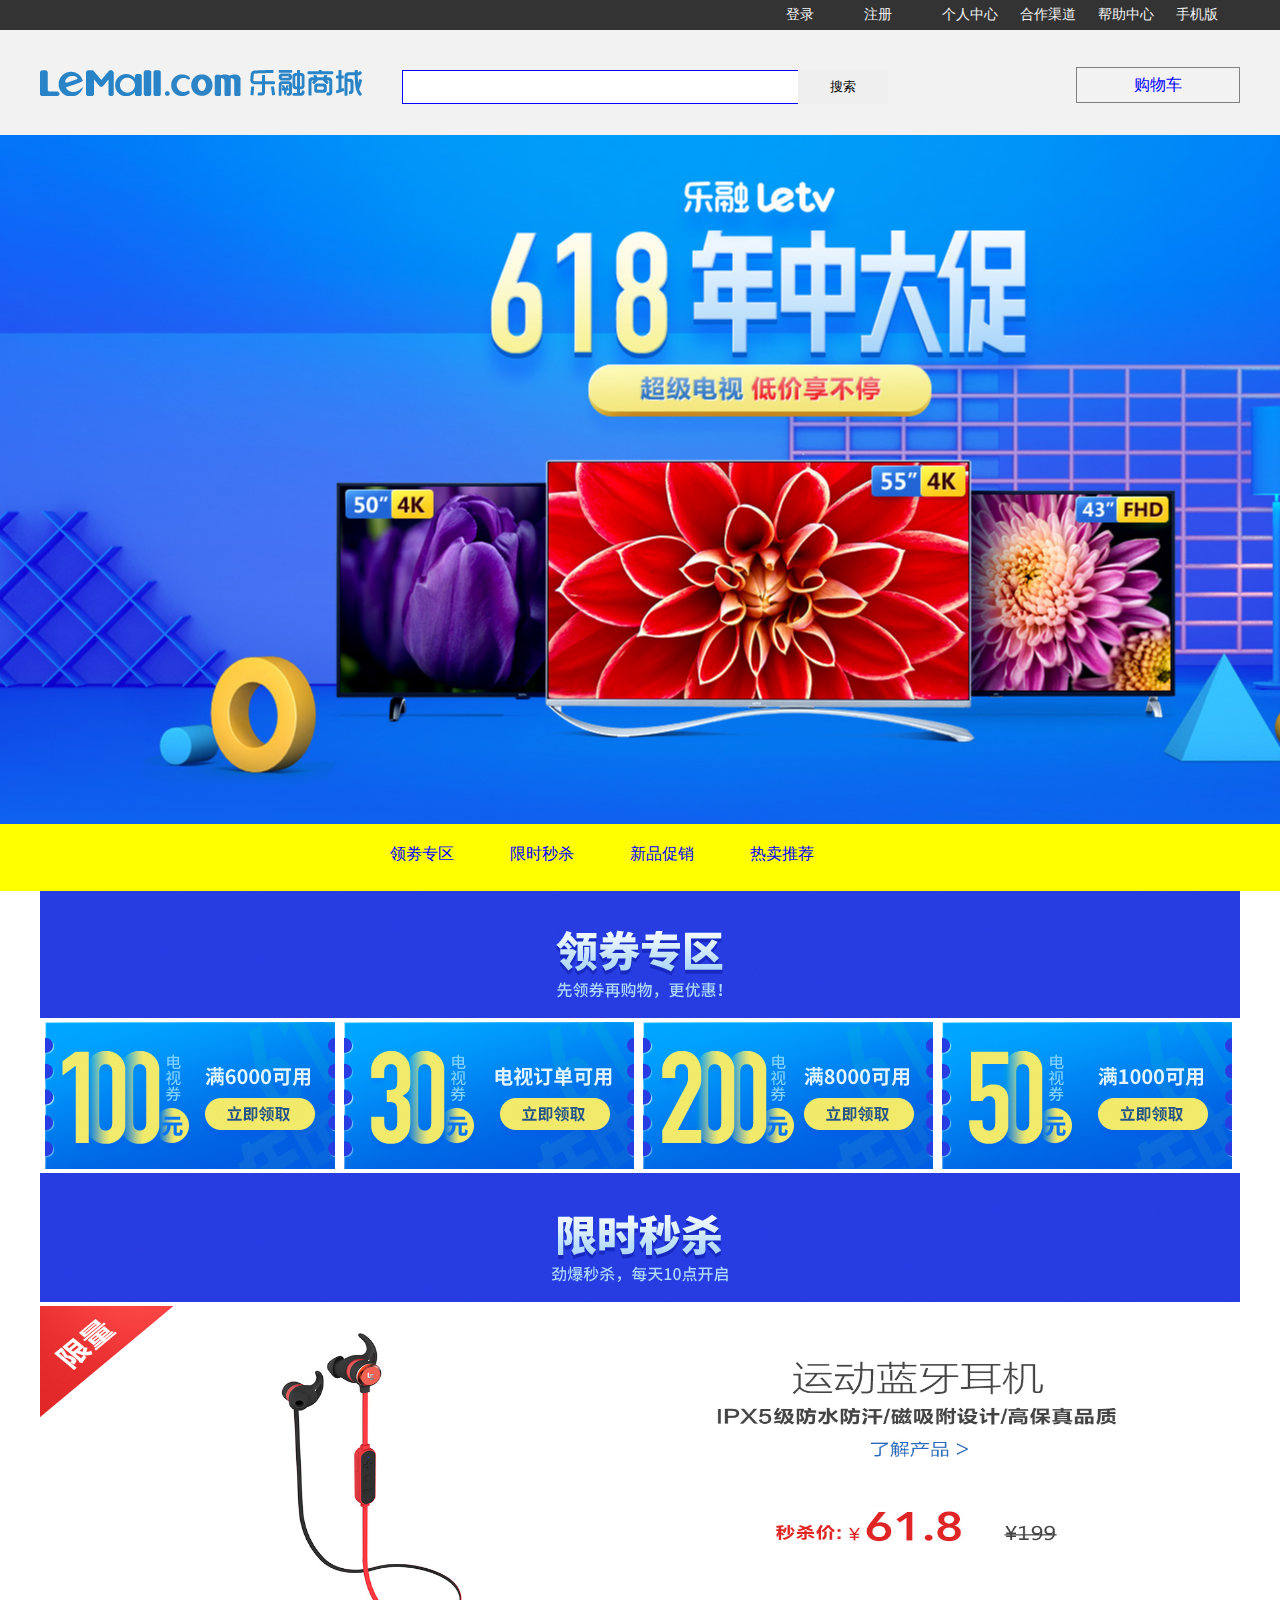
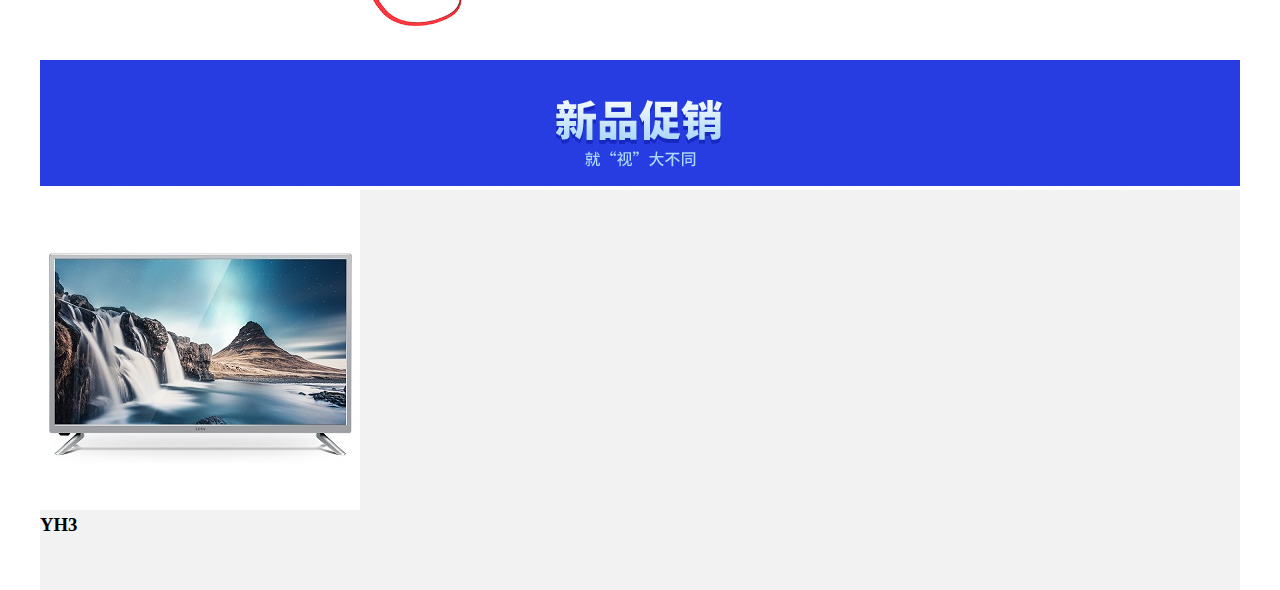
<file: 乐视网/618.html>
<!DOCTYPE html>
<html lang="en">

<head>
    <meta charset="UTF-8">
    <meta name="viewport" content="width=device-width, initial-scale=1.0">
    <meta http-equiv="X-UA-Compatible" content="ie=edge">
    <title>618年终促销</title>
    <link rel="stylesheet" href="css/618.css">
</head>

<body>
    <div class="top-618">
        <div class="core">
            <ul class="ul-618">
                <li class="li-618"><a href="">登录</a></li>
                <li class="li-618"><a href="">注册</a></li>
                <li><a href="">个人中心</a></li>
                <li><a href="">合作渠道</a></li>
                <li><a href="">帮助中心</a></li>
                <li class="download">
                    <a href="">手机版</a>
                    <span><img src="./img-618/rwm618.jpg" alt=""></span>
                </li>
            </ul>
        </div>
    </div>
    <div class="search">
        <div class="core">
            <p class="log"></p>
            <div class="inp">
                <input type="text" class="text">
                <button class="btn">搜索</button>
            </div>
            <div class="vehicle">购物车</div>
        </div>
    </div>
    <div class="center">
    </div>
    <div id="nav">
        <div class="core">
        <ul class="nav-ul">
            <li><a href="">领劵专区</a></li>
            <li><a href="">限时秒杀</a></li>
            <li><a href="">新品促销</a></li>
            <li><a href="">热卖推荐</a></li>
        </ul>
        </div>
    </div>
    <div class="ljzx">
        <div class="core">
        <img src="./img-618/ljzx.jpg" alt="" srcset="">
        <span><img src="./img-618/j1.jpg" alt="" srcset=""></span>
        <span><img src="./img-618/j2.jpg" alt="" srcset=""></span>
        <span><img src="./img-618/j3.jpg" alt="" srcset=""></span>
        <span><img src="./img-618/j4.jpg" alt="" srcset=""></span>
        <img src="./img-618/xsms.jpg" alt="" srcset="">
        <div class="miaosha">
            <a href="https://www.lemall.com/product/products-pid-MLHH000012-n-11074.html"><img src="./img-618/miao.jpg" alt="" srcset=""></a>
        </div>
        <img src="./img-618/xpcx.jpg" alt="" srcset="">
        </div>
    </div>
    <div class="core">
    <div class="xpcx">
        <span>
            <img src="./img-618/d1.jpg" alt="" srcset="">
            <h3>YH3</h3>
        </span>
    </div>
    </div>
</body>

</html>
<script>
    var div = document.getElementById("nav")
    var nav = div.offsetTop;
    console.log(nav)
    window.onscroll = function () {
        var x = document.documentElement.scrollTop;
        console.log(x)
        if (nav < x) {
            div.className = "nav";
        } else {
            div.className = "";
        }
    }
</script>
</file>
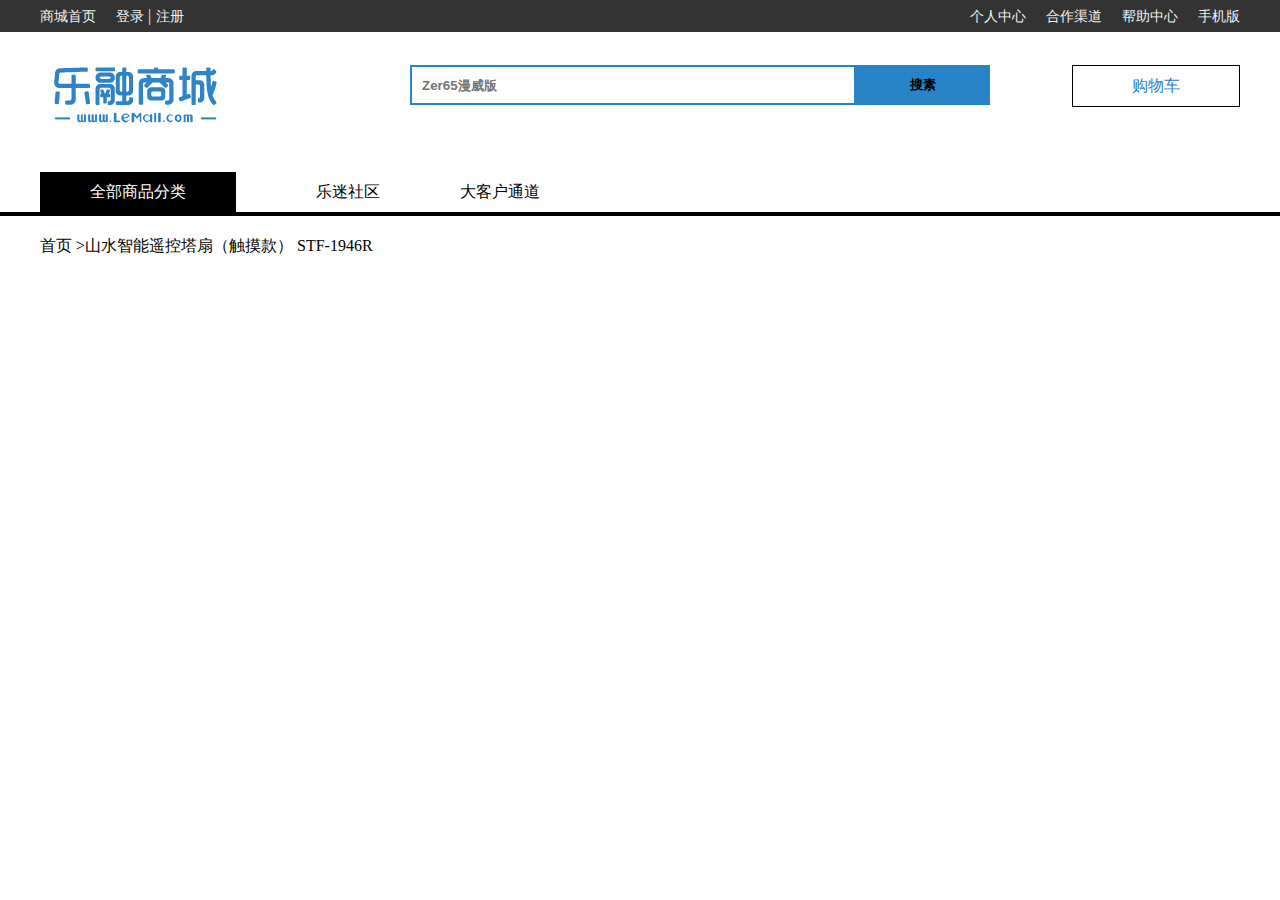
<file: 乐视网/details.html>
<!DOCTYPE html>
<html lang="en">

<head>
    <meta charset="UTF-8">
    <title>乐视商城</title>
    <!-- <link rel="stylesheet" href="./css/home.css"> -->
    <link rel="stylesheet" href="./css/details.css">
    <script src="js/jquery.min.js"></script>
</head>

<body>
    <div class="top-head">
        <div class="core">
            <ul class="top-left">
                <li><a href="">商城首页</a></li>
                <li class="denlu"><a href="file:///E:/leshishangcheng/乐视网/Signin.html">登录</a> <span>|</span></li>
                <li class="zuce"><a href="file:///E:/leshishangcheng/乐视网/register.html">注册</a></li>
            </ul>
            <ul class="top-right">
                <li><a href="">个人中心</a></li>
                <li class="hover1">
                    <a href="">合作渠道</a>
                    <p class="hover1-p">电视官网</p>
                </li>
                <li class="hover2">
                    <a href="">帮助中心</a>
                    <div class="hover2-p">
                        <p>配送安装</p>
                        <p>售后服务</p>
                        <p>运费标准</p>
                        <p>联系客服</p>
                    </div>
                </li>
                <li class="hover3">

                    <a href="">手机版</a>
                    <p class="hover3-p">
                        <img src="./img/rwm.jpg" alt="" srcset="">
                        <img src="./img/rwm2.jpg" alt="" srcset="">
                    </p>
                </li>
            </ul>
        </div>
    </div>
    <div class="sousuo">
        <div class="core">
            <p class="img">
                <img src="./img/logo.png" alt="" srcset="">
            </p>
            <div class="ipt">
                <input type="text" class="txt" placeholder="Zer65漫威版">
                <div class="txt-box">
                    <p>乐视</p>
                </div>
                <input type="button" value="搜素" class="btn">
            </div>
            <div class="gouwu">
                购物车
            </div>
        </div>
    </div>
    </div>
    <div class="guide">
        <div class="core">
            <p class="fl">
                全部商品分类
                <div class="fl-box">

                </div>

            </p>
            <p><a href="">乐迷社区</a> </p>
            <p><a href="">大客户通道</a> </p>
        </div>
    </div>
    <hr>
    <div class="details">
        <div class="core">
            <div class="ming">
                首页 >山水智能遥控塔扇（触摸款） STF-1946R
            </div>
           <div class="picture">
                <!-- <div class="details-box">
                     <p class="mirror"></p>
                    <img src="./img-details/t1.jpg" alt="" srcset="">
                    <img src="./img-details/t2.jpg" alt="" srcset="">
                    <img src="./img-details/t3.jpg" alt="" srcset="">
                    <img src="./img-details/t4.jpg" alt="" srcset="">
                    <img src="./img-details/t5.jpg" alt="" srcset=""> 
                </div>
                <div class="details-img">
                    <ul>
                        <p class="left"></p>
                        <li><img src="./img-details/t1.jpg" alt=""></li>
                        <li><img src="./img-details/t2.jpg" alt=""></li>
                        <li><img src="./img-details/t3.jpg" alt=""></li>
                        <li><img src="./img-details/t4.jpg" alt=""></li>
                        <li><img src="./img-details/t5.jpg" alt=""></li>
                        <p class="right"></p>
                    </ul>
                </div>
                <div class="details-box-2">
                    <img src="./img-details/t1.jpg" alt="" srcset="" class="box-2img">
                    <img src="./img-details/t2.jpg" alt="" srcset="" class="box-2img">
                    <img src="./img-details/t3.jpg" alt="" srcset="" class="box-2img">
                    <img src="./img-details/t4.jpg" alt="" srcset="" class="box-2img">
                    <img src="./img-details/t5.jpg" alt="" srcset="" class="box-2img">
                </div>-->
            </div>
            <div class="introduce">
                <!-- <h3>山水智能遥控扇(触摸款)STF-1946R</h3>
                <i>带LED显示及温度显示,12小时的定时功能,三挡风速可调,远距离遥控,节省空间!大塔扇,清爽风</i>
                <div class="Price">
                    <span class="jg">价 &nbsp;&nbsp; 格</span> <i class="dj">￥499</i> <span
                        class="pj">☆☆☆☆☆已经0人评价></span><br>
                    <span class="cx">促销信息</span><i class="zj">直降</i> <span class="zja">￥299.00</span>
                </div>
                <div class="nmr">
                    <span class="sl">数量</span>
                    <a class="jian">-</a>
                    <input type="text" value="1">
                    <a class="jia">+</a>
                </div>
                <div class="total">
                    <p>总计</p>
                    <p class="qian">499.00</p>
                    <button class="btn">加入购物车</button>
                </div> -->
            </div>
        </div>
    </div>
</body>

</html>
<script src="js/details.js"></script>
<script src="js/home.js"></script>
<script>





</script>
</file>
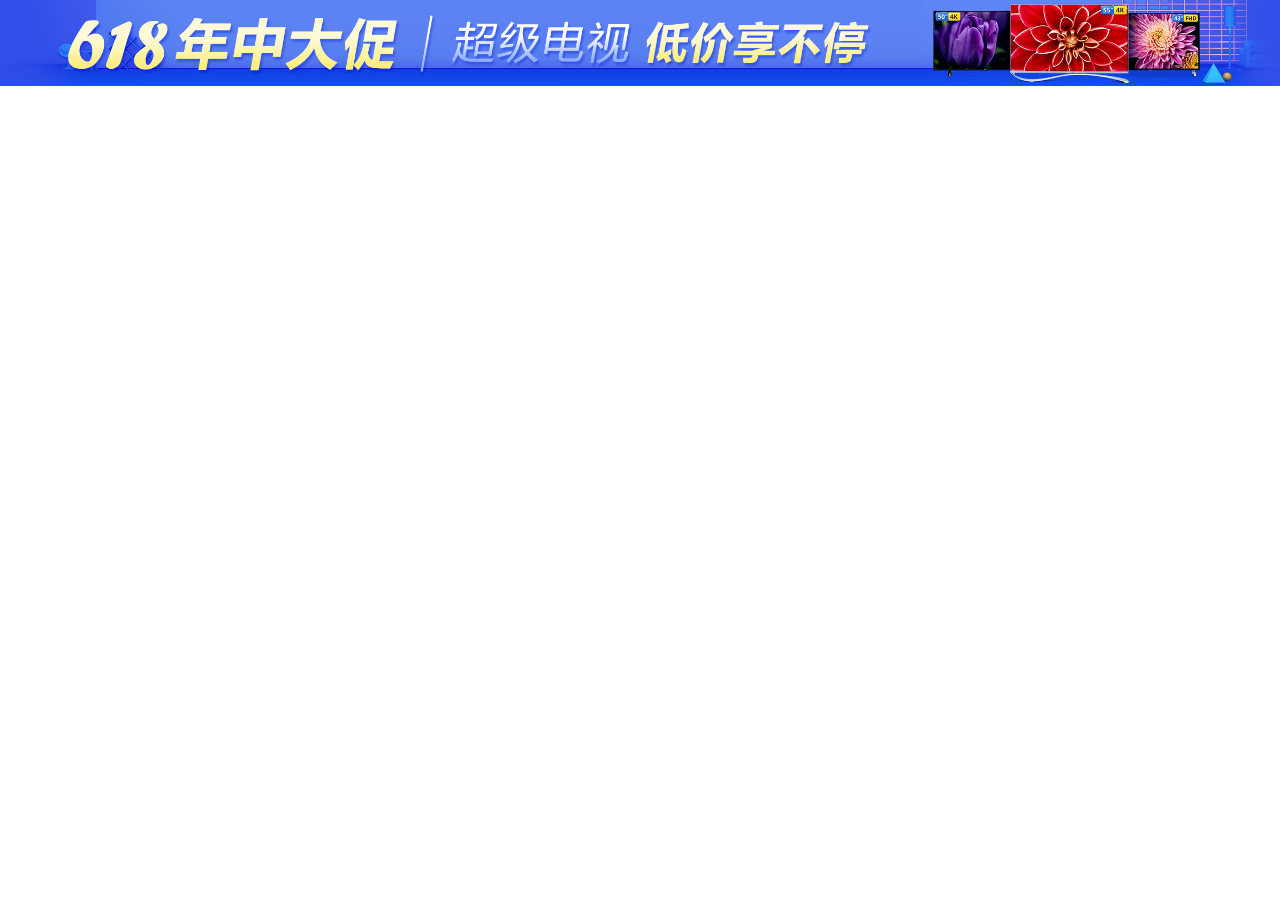
<file: 乐视网/home.html>
<!DOCTYPE html>
<html lang="en">
<head>
    <meta charset="UTF-8">
    <title>乐视商城</title>
    <link rel="stylesheet" href="./css/home.css">
    <script src="js/jquery.min.js"></script>
</head>
<body>
    <p class="Promotion-618"><img src="./img/618.jpg" alt=""></p>
</body>
</html>
<script src="js/home.js"></script>
</file>
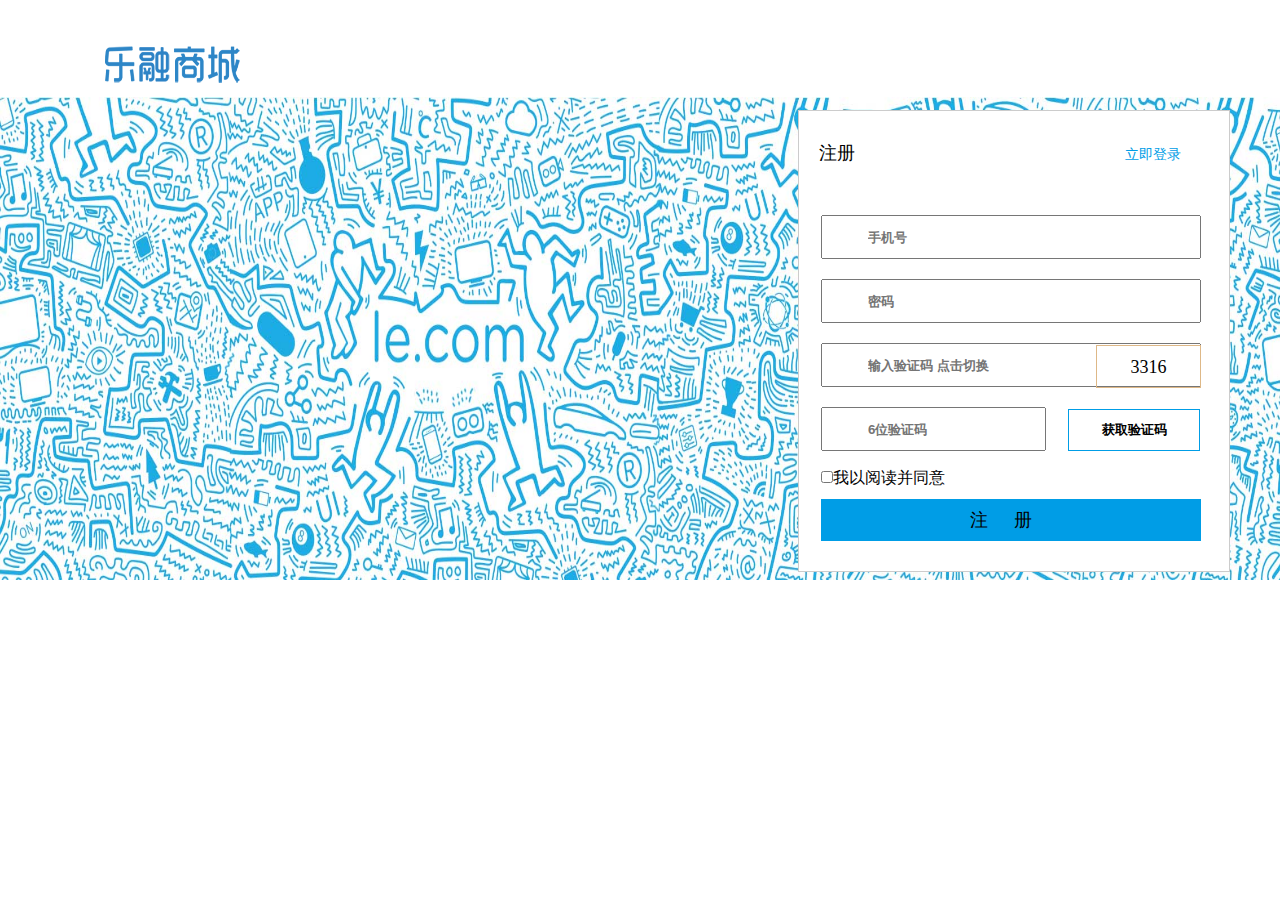
<file: 乐视网/register.html>
<!DOCTYPE html>
<html lang="en">

<head>
    <meta charset="UTF-8">
    <meta name="viewport" content="width=device-width, initial-scale=1.0">
    <meta http-equiv="X-UA-Compatible" content="ie=edge">
    <title>注册</title>
    <style>
        * {
            margin: 0;
            padding: 0;
        }

        .core {
            width: 1440px;
            margin: 0 auto;
        }

        img {
            vertical-align: top;
        }

        input {
            outline: none;
            font-weight: bold;
            padding-left: 45px;
        }

        button {
            border: 0;
            outline: none;
        }

        a {
            text-decoration: none;

        }

        /* 表单样式 */
        p img {
            width: 100%;
            position: relative;
            height: 483px;
            margin-top: 10px;
        }

        .logo img {
            width: 142px;
            height: 47px;
            margin-left: 100px;
            margin-top: 40px;
        }

        .inp {
            width: 430px;
            height: 460px;
            background: #ffffff;
            ;
            border: 1px solid #cccccc;
            position: absolute;
            right: 50px;
            top: 110px;
            position: absolute;
        }

        .inp .zhuce {
            display: inline-block;
            font-size: 18px;
            margin-top: 30px;
            margin-left: 20px;
        }

        .inp .denlu {
            display: inline-block;
            font-size: 18px;
            margin-top: 30px;
            margin-left: 270px;
        }

        .inp .denlu a {
            color: #009de6;
            font-size: 14px;
        }

        .inp input {
            width: 380px;
            height: 44px;
            box-sizing: border-box;
            margin-left: 22px;
            margin-top: 20px;
        }

        .inp #text3 {
            width: 225px;
        }

        .inp #text3-btn {
            box-sizing: content-box;
            width: 130px;
            height: 40px;
            text-align: center;
            padding-left: 0;
            background: #ffffff;
            border: 0;
            outline: none;
            border: #009de6 1px solid;

        }

        .inp button {
            width: 380px;
            height: 42px;
            background: #009de6;
            font-size: 18px;
            border: 2px soli#009de6;
            margin-top: 10px;
            margin-left: 22px;
        }

        .inp button:hover {
            background: #61b1ef;
        }

        .inp button span {
            margin-right: 20px
        }

        .inp .suiji {
            display: inline-block;
            height: 43px;
            width: 105px;
            border: 1px burlywood solid;
            position: absolute;
            top: 234px;
            right: 28px;
            line-height: 43px;
            font-size: 18px;
            box-sizing: border-box;
            text-align: center;
        }

        .inp #t1 {
            display: inline-block;
            margin-left: 20px;
            margin-top: 15px;
            font-size: 12px;
        }

        #cbx {
            width: 12px;
            height: 12px;
        }
    </style>
</head>

<body>
    <div class="logo"><img src="./img/denlulogo.png" alt=""></div>
    <p><img src="./img/operatbg.jpg" alt=""></p>
    <div class="inp">
        <span class="zhuce">注册</span><span class="denlu"><a
                href="file:///E:/leshishangcheng/乐视网/Signin.html">立即登录</a></span><br>
        <span id="t1"> &nbsp;</span><br>
        <input type="text" id="text1" placeholder="手机号"> <br>
        <input type="password" placeholder="密码" id="psd"><br>
        <input type="text" id="text2" placeholder="输入验证码 点击切换">
        <span class="suiji" id="suiji"></span><span class="t2"></span><br>
        <input type="text" id="text3" placeholder="6位验证码"><input type="button" value="获取验证码" id="text3-btn"
            placeholder="6位验证码"> <br>
        <input type="checkbox" name="" id="cbx"><span>我以阅读并同意</span>
        <button id="btn">
            <span>注</span>
            <span>册</span>
        </button>
    </div>
</body>

</html>
<script src="./js/common1.js"></script>
<script>
    // 随机验证码

    let suiji = document.getElementsByClassName("suiji")[0]

    suiji.onclick = function () {
        suiji.innerHTML = random(1000, 9000);
    }
    var s;

    function random(min, max) {
        s = Math.round(Math.random() * (max - min) + min)
        return s
    }
    suiji.innerHTML = random(1000, 9000);
    //注册正则判断
    let text1 = document.getElementById("text1");
    let text2 = document.getElementById("text2");
    let btn = document.getElementById("btn");
    let t1 = document.getElementById("t1");
    let t2 = document.getElementById("t2");
    let cbx = document.getElementById("cbx");
    let psd = document.getElementById("psd");

    // text1.onfocus = function () {
    //     let anr = /0?(13|14|15|17|18)[0-9]{9}/
    //     let vle1 = anr.test(text1.value);
    //     if (vle1 == true) {
    //         t1.innerHTML = "请输入正确的手机号"
    //         text1.style.border = "1px solid #ff0000"
    //         t1.style.color = "#ff0000"
    //     } else {}

    // }
    text1.onblur = function () {
        let anr = /0?(13|14|15|17|18)[0-9]{9}/
        let vle1 = anr.test(text1.value);
        if (vle1 == true) {
            t1.innerHTML = "ok"
            text1.style.border = ""
            t1.style.color = ""
        } else if (vle1 == false) {
            t1.innerHTML = "请输入正确的手机号"
            text1.style.border = "1px solid #ff0000"
            t1.style.color = "#ff0000"
        }
    }

    psd.onblur = function () {
        let anr1 = /\d\w{6,12}/
        let vle2 = anr1.test(psd.value);
        if (vle2 == true) {
            t1.innerHTML = "ok"
            psd.style.border = ""
            t1.style.color = ""
        } else if (vle2 == false) {
            t1.innerHTML = "密码格式错误，密码格式为6-12位字母/数字/符号"
            psd.style.border = "1px solid #ff0000"
            t1.style.color = "#ff0000"
        }
    }
    btn.onclick = function () {
        var anr = /0?(13|14|15|17|18)[0-9]{9}/
        var vle1 = anr.test(text1.value);
        if (vle1 == true) {
            t1.innerHTML = "ok";
            text1.style.border = "";
            t1.style.color = "";
        } else if (vle1 == false) {
            t1.innerHTML = "请输入正确的手机号"
            text1.style.border = "1px solid #ff0000"
            t1.style.color = "#ff0000"
            return;
        }
        let anr1 = /\d\w{6,12}/
        let vle2 = anr1.test(psd.value);
        if (vle2 == true) {
            t1.innerHTML = "ok"
            psd.style.border = ""
            t1.style.color = ""
        } else if (vle2 == false) {
            t1.innerHTML = "密码格式错误，密码格式为6-12位字母/数字/符号"
            pad.style.border = "1px solid #ff0000"
            t1.style.color = "#ff0000"
        }
        if (text2.value != s) {
            alert("验证码错误")
            return;
        }
        if (cbx.checked == false) {
            alert("请阅读并同意注册")
        } else {
            alert("注册成功")
        }
        if(vle1 == true && vle2 == true){
            alert("")
           var json={
               "name":vle1,
               "mi":vle2
            }
            document.cookie="json="+JSON.stringify(json)
        }
    }
</script>
</file>
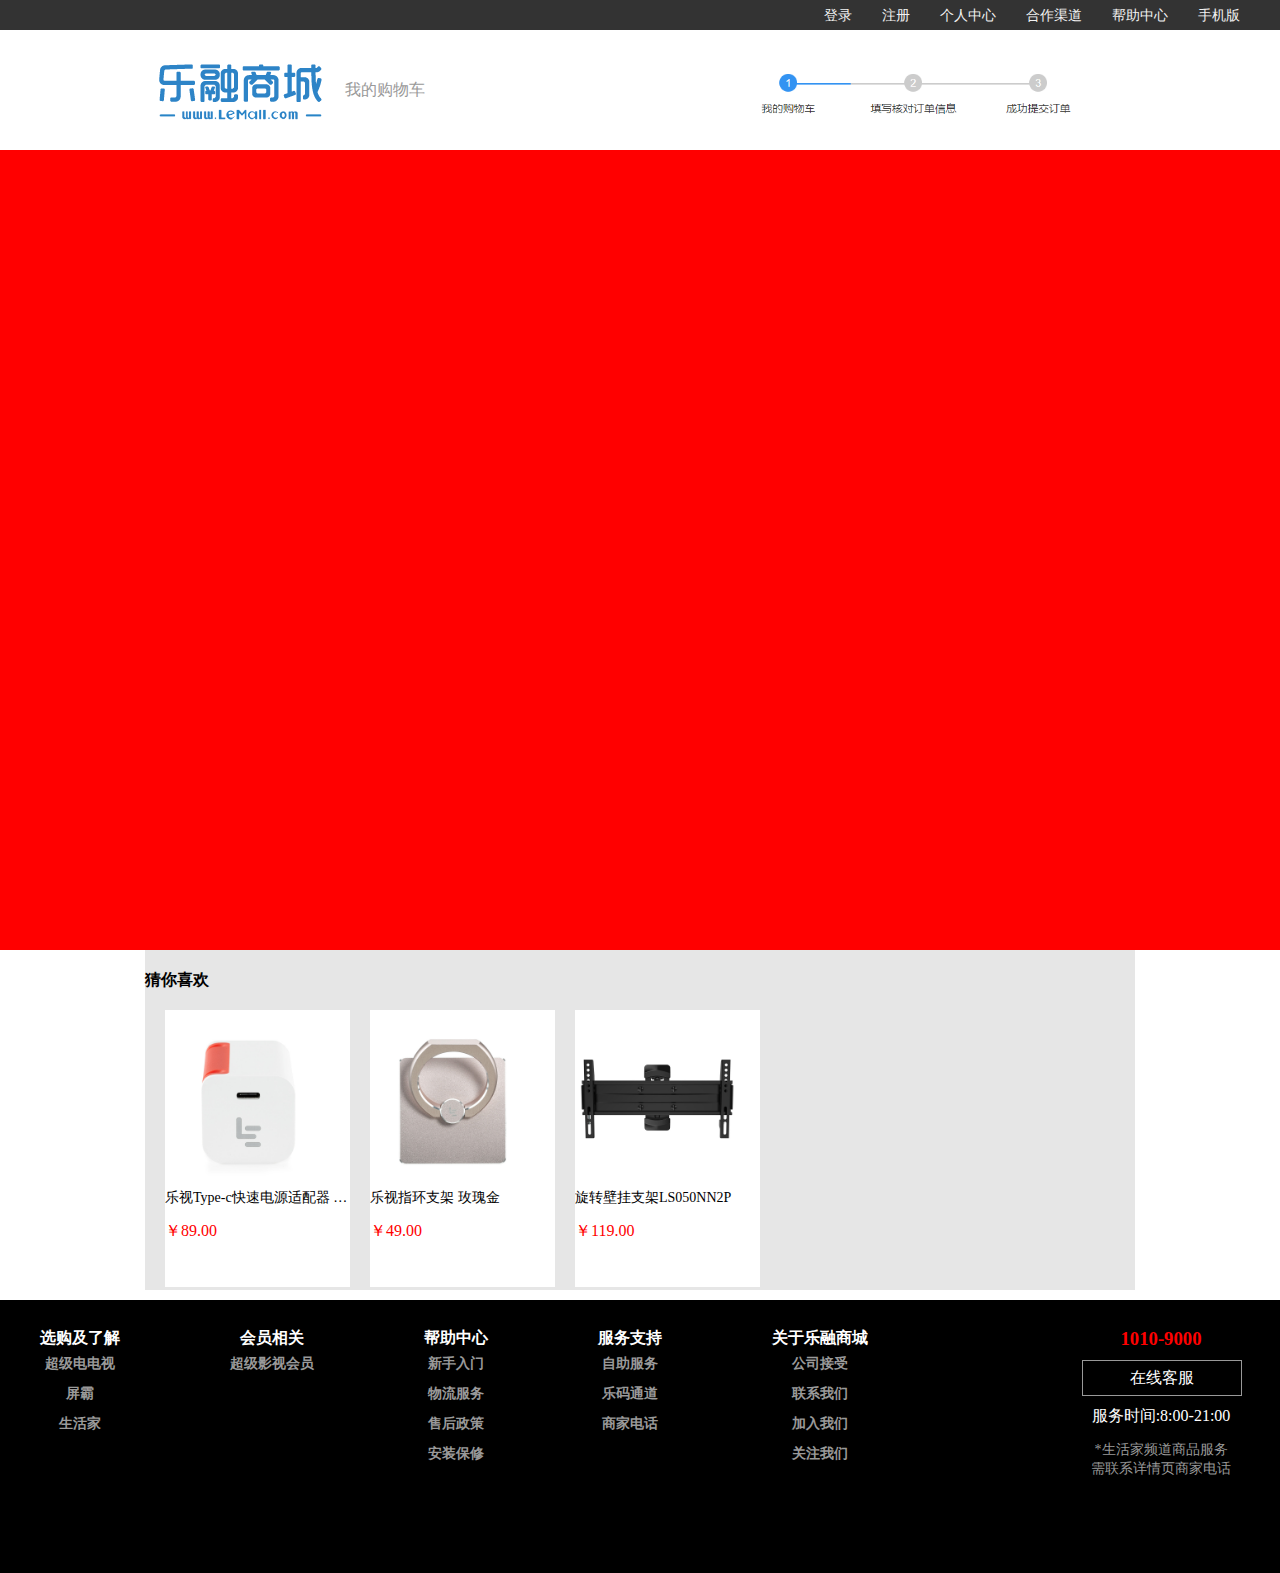
<file: 乐视网/ShoppingCart.html>
<!DOCTYPE html>
<html lang="en">

<head>
    <meta charset="UTF-8">
    <meta name="viewport" content="width=device-width, initial-scale=1.0">
    <meta http-equiv="X-UA-Compatible" content="ie=edge">
    <title>Document</title>
    <link rel="stylesheet" href="css/ShoppingCart.css">
    <script src="js/jquery-1.11.1.js"></script>
</head>

<body>
    <div class="nav">
        <div class="xing">
            <ul>
                <li><a href="">登录</a></li>
                <li><a href="">注册</a></li>
                <li><a href="">个人中心</a></li>
                <li><a href="">合作渠道</a></li>
                <li><a href="">帮助中心</a></li>
                <li><a href="">手机版</a></li>
            </ul>
        </div>
    </div>
    <div class="center">
        <p class="img"><img src="./img/logo.png" alt="" srcset=""></p>
        <p class="zi">我的购物车</p>
        <p class="jd"> <img src="./img/jd.png" alt="" srcset=""></p>
    </div>
    <div class="gouwu">

    </div>
    <div class="cnxh">
        <h4>猜你喜欢</h4>
    </div>
    <div class="cnxh-box">
        <ul>
            <!-- <li>
                <p><img src="./img-details/cnxh1.jpg" alt=""></p>
                <a href="" style="color: black"><span>乐视Type-c快速电源适配器 24W</span></a>
                <i>￥89.00</i>
                <button>加入购物车</button>
            </li> -->
           
        </ul>
    </div>
    <div class="bottom">
            <div class="xing">
                <h4>
                    选购及了解
                    <p>超级电电视</p>
                    <p>屏霸</p>
                    <p>生活家</p>
                </h4>
                <h4>
                    会员相关
                    <p>超级影视会员</p>
                </h4>
                <h4>
                    帮助中心
                    <p>新手入门</p>
                    <p>物流服务</p>
                    <p>售后政策</p>
                    <p>安装保修</p>
                </h4>
    
                <h4>
                    服务支持
                    <p>自助服务</p>
                    <p>乐码通道</p>
                    <p>商家电话</p>
                </h4>
    
                <h4>
                    关于乐融商城
                    <p>公司接受</p>
                    <p>联系我们</p>
                    <p>加入我们</p>
                    <p>关注我们</p>
                </h4>
                <div class="bottom-box">
                        <h3>1010-9000</h3>
                        <div>在线客服 </div>
                        <p>服务时间:8:00-21:00</p>
                        <span>
                            *生活家频道商品服务<br>
                            需联系详情页商家电话
                        </span>
                </div>
            </div>
        </div>
</body>

</html>
<script src="js/ShoppingCart.js"></script>
</file>
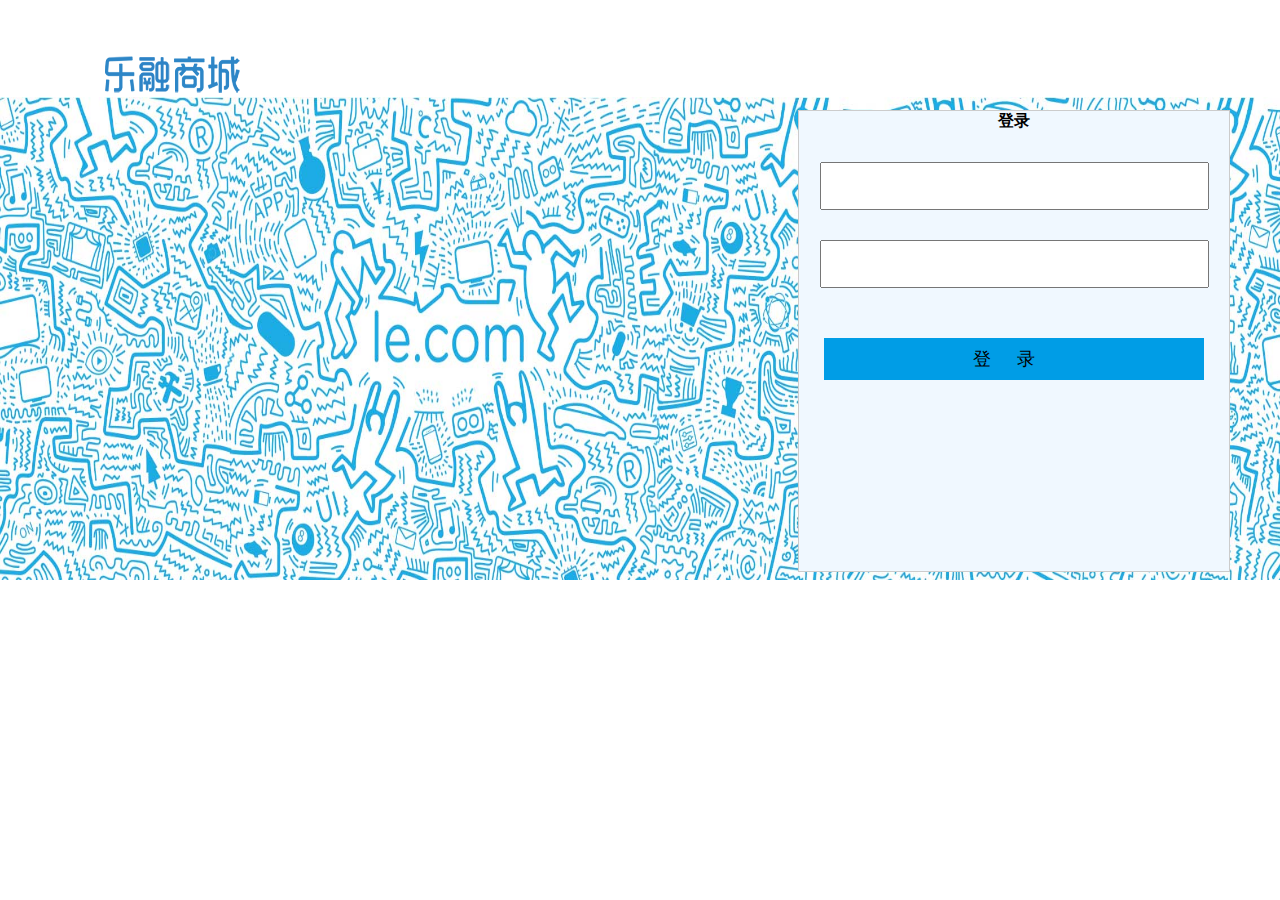
<file: 乐视网/Signin.html>
<!DOCTYPE html>
<html lang="en">

<head>
    <meta charset="UTF-8">
    <meta name="viewport" content="width=device-width, initial-scale=1.0">
    <meta http-equiv="X-UA-Compatible" content="ie=edge">
    <title>登录</title>
    <style>
        * {
            margin: 0;
            padding: 0;
        }

        .core {
            width: 1440px;
            margin: 0 auto;
        }

        img {
            vertical-align: top;
        }

        input {
            outline: none;
            font-weight: bold;
            padding-left: 5px;
        }

        button {
            border: 0;
            outline: none;
        }

        p img {
            width: 100%;
            position: relative;
            height: 483px;
        }

        .logo img {
            width: 142px;
            height: 47px;
            margin-left: 100px;
            margin-top: 50px;
        }

        .inp {
            width: 430px;
            height: 460px;
            background: aliceblue;
            border: 1px solid #cccccc;
            position: absolute;
            right: 50px;
            top: 110px;
            text-align: center;
        }

        .inp input {
            width: 380px;
            height: 44px;
            margin-top: 30px;
        }

        .inp button {
            width: 380px;
            height: 42px;
            background: #009de6;
            font-size: 18px;
            border: 2px soli#009de6;
            margin-top: 50px;
        }

        .inp button:hover {
            background: #61b1ef;
        }

        .inp button span {
            margin-right: 20px
        }
    </style>
</head>

<body>
    <div class="logo"><img src="./img/denlulogo.png" alt=""></div>
    <p><img src="./img/operatbg.jpg" alt=""></p>
    <div class="inp">
        <h4> <b>登录</b> </h4>
        <input type="text" id="text"><br>
        <input type="password"><br>
        <button>
            <span>登</span>
            <span>录</span>
        </button>
    </div>
</body>

</html>
<script src="./js/common1.js"></script>
<script>
    $id(text).onclink = function () {
        alert("")
    }
</script>
</file>
<file: 乐视网/css/618.css>
/* 清除默认样式*/
* {
    margin: 0;
    padding: 0;
}

li {
    list-style: none;
}

a {
    text-decoration: none;
    color: #f2f2f2;
}

input {
    outline: none;
    font-weight: bold;
}

button {
    border: 0;
    outline: none;
}

.core {
    width: 1200px;
    margin: 0 auto;
}

.core-1 {
    width: 1000px;
    margin: 0 auto;
}

/*  */
.top-618 {
    height: 30px;
    background: #333;
    ;
    margin: 0 auto;
    box-sizing: border-box;
}

.top-618 .ul-618 {
    float: right;
}

.top-618 .ul-618 li {
    float: left;
    padding-left: 14px;
    line-height: 30px;
    font-size: 14px;
    width: 64px;
}

.top-618 .ul-618 .li-618:hover a {
    color: #ff0000;
}

.top-618 .ul-618 .download span {
    display: inline-block;
    width: 150px;
    height: 150px;
    position: absolute;
    background: #f2f2f2;
    display: none;

}

.top-618 .ul-618 .download:hover span {
    margin-right: 50px;
    display: block;

}

.top-618 .ul-618 .download:hover a {
    color: blue;
}

.top-618 .ul-618 .download:hover {
    background: #f2f2f2;
}

/* 搜索 */
.search {
    height: 105px;
    box-sizing: border-box;
    background: #f2f2f2;

}

.search .log {
    width: 332px;
    height: 26px;
    float: left;
    background: url(../img-618/logo.png) no-repeat;
    margin-top: 40px;
    margin-right: 30px;
}

.search .inp .text {
    margin-top: 40px;
    width: 395px;
    height: 32px;
    border: 1px solid blue;
    border-right: 0;
    float: left;

}

.search .inp .btn {
  
    width: 90px;
    height: 34px;
    float: left;
    margin-top: 40px;

}

.search .vehicle {
    width: 162px;
    height: 34px;
    border: 1px solid gray;
    float: right;
    text-align: center;
    line-height: 34px;
    margin-top: 37px;
    color: blue;
}

.search .vehicle:hover {
    border: 1px solid blue;
}

/* 中心 */
.center {
    width: 1519px;
    height: 689px;
    background: url(../img-618/cen618.jpg) no-repeat;
    background-position: center center;
}

.center p img {
    width: 100%;
}

/* 导航 */
#nav {
    width: 100%;
    height: 67px;
    background: yellow;

}

/* js添加的元素名    中部导航栏效果 */
.nav {
    position: fixed;
    top: 0;
}

#nav .nav-ul li a {
    color: blue;
}

#nav .nav-ul li {
    float: left;
    line-height: 60px;
    width: 120px;
    height: 60px;
}

#nav .nav-ul:nth-child(1) {
    margin-left: 350px;
}

.ljzx span {
    padding-left: 5px
}
.ljzx .miaosha img{
    width: 1200px;
    height: 350px;
}
.xpcx{
    width: 1200px;
    height: 400px;
    background: #f2f2f2;
}
</file>
<file: 乐视网/css/home.css>
/* 清除默认样式 */
* {
    margin: 0;
    padding: 0;
}

li {
    list-style: none;
}

a {
    text-decoration: none;
    color: #f2f2f2;
}

input {
    outline: none;
    font-weight: bold;
}

button {
    border: 0;
    outline: none;
}

img {
    vertical-align: top;
}

/* 版心 */
.core {
    width: 1200px;
    margin: 0 auto;
}

.Promotion-618 img {
    width: 100%;
}

/* 头部 */
.top-head {
    width: 100%;
    height: 32px;
    background: #333;
}

.top-head li a {
    font-size: 14px;
}

.top-head .top-left li {
    float: left;
    line-height: 32px;
}

.top-head .top-right li {
    float: left;
    line-height: 32px;
}

.top-head .top-right {
    float: right;
}

/* 左边 */
.top-head .denlu {
    margin-left: 20px;
}

.top-head .top-left .zuce {
    margin-left: 5px;
}

.top-head .denlu span {
    color: #f2f2f2;
}

.top-head .top-left li:hover a {
    color: #2884c7;
}

/* 右边 */
.top-head .top-right li {
    margin-left: 20px;
}

.top-head .top-right li:hover a {
    color: #2884c7;
}

/* 鼠标滑过选项 */
.top-head .top-right .hover1 p {
    position: absolute;
    font-size: 14px;
    display: none;
    background: #f2f2f2;
}

.top-head .top-right .hover1:hover p {
    display: block;
    color: #2884C7;
}

.top-head .top-right .hover1:hover {
    background: #f2f2f2;
}

/* hover2 */
.top-head .top-right .hover2 div{
    position: absolute;
    display: none;
    font-size: 14px;
    background: #f2f2f2;
    z-index:0
}

.top-head .top-right .hover2:hover div{
    display: block;
    color: #2884C7;
}

.top-head .top-right .hover2:hover {
    background: #f2f2f2;
}

/* hover3 */
.top-head .top-right .hover3 p {
    position: absolute;
    display: none;
    background: #f2f2f2;
}

.top-head .top-right .hover3:hover p {
    display: block;

}

/* 搜素 */
.sousuo {
    width: 100%;
    height: 120px;
    background: aqua;
}

.sousuo p {
    width: 330px;
    height: 120px;
    background: #f2f2f2;
    float: left;
    clear: both;
}
.sousuo .ipt .txt{
    box-sizing: border-box;
    float: left;
    width: 446px;
    height: 40px;
    margin-top: 32px;
    margin-left: 40px;
    border: 2px solid #2884C7;
    padding-left: 10px;
    color: darkgrey;
}
.sousuo .ipt .btn{
    float: left;
    width: 134px;
    height: 40px;
    margin-top: 32px;
    background: #2884C7;
    border: 0;
}
.sousuo .gouwu{
    width: 166px;
    height: 40px;
    text-align: center;
    line-height: 40px;
    border:1px solid black;
    float: right; 
    margin-top:32px ;
    color: #2884c7;
}
.sousuo .gouwu:hover{
    background: #2884C7;
    color: #f2f2f2;
}
.sousuo .ipt{
    position: relative;
}
.sousuo .ipt .txt-box{
    box-sizing: border-box;
    width: 444px;
    height: 180px;
    border: #333 1px solid;
    position: absolute;
    top: 72px;
    left: 370px;
    display: none;
    z-index: 1;
}
.center{
    height: 200px;
    width: 100%;
    background: blanchedalmond;
}
</file>
<file: 乐视网/css/details.css>
/* 清除默认样式 */
* {
    margin: 0;
    padding: 0;
}

li {
    list-style: none;
}

a {
    text-decoration: none;
    color: #f2f2f2;
}

input {
    outline: none;
    font-weight: bold;
}

button {
    border: 0;
    outline: none;
}

img {
    vertical-align: top;
}

 

i {
    font-style: normal;
}

/* 版心 */
.core {
    width: 1200px;
    margin: 0 auto;
}

.Promotion-618 img {
    width: 100%;
}

/* 头部 */
.top-head {
    width: 100%;
    height: 32px;
    background: #333;
}

.top-head li a {
    font-size: 14px;
}

.top-head .top-left li {
    float: left;
    line-height: 32px;
}

.top-head .top-right li {
    float: left;
    line-height: 32px;
}

.top-head .top-right {
    float: right;
}

/* 左边 */
.top-head .denlu {
    margin-left: 20px;
}

.top-head .top-left .zuce {
    margin-left: 5px;
}

.top-head .denlu span {
    color: #f2f2f2;
}

.top-head .top-left li:hover a {
    color: #2884c7;
}

/* 右边 */
.top-head .top-right li {
    margin-left: 20px;
}

.top-head .top-right li:hover a {
    color: #2884c7;
}

/* 鼠标滑过选项 */
.top-head .top-right .hover1 .hover1-p {
    position: absolute;
    font-size: 14px;
    display: none;
    background: #f2f2f2;
}

.top-head .top-right .hover1:hover .hover1-p {
    display: block;
    color: #2884C7;
}

.top-head .top-right .hover1:hover {
    background: #f2f2f2;
}

/* hover2 */
.top-head .top-right .hover2 .hover2-p {
    position: absolute;
    display: none;
    font-size: 14px;
    background: #f2f2f2;
    z-index: 0
}

.top-head .top-right .hover2:hover .hover2-p {
    display: block;
    color: #2884C7;
}

.top-head .top-right .hover2:hover {
    background: #f2f2f2;
}

/* hover3 */
.top-head .top-right .hover3 .hover3-p{
    position: absolute;
    display: none;
    background: #f2f2f2;
}

.top-head .top-right .hover3:hover .hover3-p {
    display: block;

}

/* 搜素 */
.sousuo {
    width: 100%;
    height: 120px;
}

.sousuo .img {
    width: 330px;
    height: 120px;
    float: left;
    clear: both;
}

.sousuo .ipt .txt {
    box-sizing: border-box;
    float: left;
    width: 446px;
    height: 40px;
    margin-top: 32px;
    margin-left: 40px;
    border: 2px solid #2884C7;
    padding-left: 10px;
    color: darkgrey;
}

.sousuo .ipt .btn {
    float: left;
    width: 134px;
    height: 40px;
    margin-top: 32px;
    background: #2884C7;
    border: 0;
}

.sousuo .gouwu {
    width: 166px;
    height: 40px;
    text-align: center;
    line-height: 40px;
    border: 1px solid black;
    float: right;
    margin-top: 32px;
    color: #2884c7;
}

.sousuo .gouwu:hover {
    background: #2884C7;
    color: #f2f2f2;
}

.sousuo .ipt {
    position: relative;
}

.sousuo .ipt .txt-box {
    box-sizing: border-box;
    width: 444px;
    height: 180px;
    border: #cccccc 1px solid;
    position: absolute;
    top: 72px;
    left: 370px;
    display: none;
    z-index: 1;
    background: #ffffff;
}


.guide{
    height: 40px;
    margin-top: 20px;
    line-height: 40px;
    
}
.guide p{
    float: left;
    margin-right: 80px;
    
}
.guide p a{
    color: #000;
}
.guide .fl{
    width: 196px;
    height: 40px;
    background: #000;
    color: #ffffff;
    text-align: center;
}
hr{
    width: 100%;
    border: 2px solid black;
}

/* 放大镜 */
.details{
    height: 568px;
    margin-top: 20px;
    position: relative;
}
.details .details-box{
    width: 448px;
    height: 448px;
    background: aqua;
    overflow: hidden;
    position: relative;
}
.details .details-box img{
    width: 448px;
    height: 448px;
}
.details .details-box .mirror{
    width: 200px;
    height: 200px;
    background:red;
    position: absolute;
    opacity: 0.5;
     display:none;
    z-index: 1;
}
.details .details-img{
    width: 448px;
    height: 90px;
    background: #ffffff;
    margin-top: 10px;
}
.details .details-img ul li {
    box-sizing: border-box;
    margin-top: 10px;
    width: 70px;
    height: 70px;
    background: #f2f2f2;
    float: left;
    margin-left: 4px;
    margin-top: 9px;
   
}
.details .details-img ul li img{
    width: 68px;
    height: 68px;
}
.details .details-box-2{
    width: 448px;
    height: 448px;
    background: white;
    position: absolute;
    left: 609px;
    top: 0;
    display: none;
    overflow: hidden;
}
.details .details-box-2 img{
    width: 1300px;
    height: 1300px;
    position: absolute;
}
.details .details-img ul .li-border{
    border: 1px solid red;
}
.details .details-img ul .left{
    width: 35px;
    height: 80px;
    background: white;
    float: left;
    margin-top: 9px;
    background: url(../img-details/zy.jpg) no-repeat 0 20px;
}
.details .details-img ul .right{
    width: 35px;
    height: 80px;
    background:white;
    float:right;
    margin-top: 9px;
    background: url(../img-details/zy.jpg) no-repeat -45px 20px;
}
.picture{
    width: 448px;
    float: left;
}
.introduce{
    float: left;
    margin-left: 30px;
}
.introduce .Price{
    width: 720px;
    height: 85px;
    line-height: 36px;
    margin-top: 10px;
    background:  #f2f2f2;
    
}



.introduce h3{
    margin-bottom:10px; 
}



.introduce .Price .dj{
    margin-left: 20px;
    color: red;
}
.introduce .Price .pj{
    margin-left: 400px;
    font-size: 14px;
}
.introduce .Price .zj{
    color: #ffffff;
    background: red;
    margin-left:20px ;
}
.introduce .Price .zja{
    margin-left: 20px;
    color: #999999
}
.introduce .nmr{
    width: 720px;
    height: 42px;
    line-height: 42px;
}
.introduce .nmr a{
    display: inline-block;
    width: 20px;
    height: 42px;
    color: #000;
    font-size: 20px;
}
.introduce .nmr input{
    text-align: center;
    width: 30px;
    border: 0;
}
.introduce .nmr .sl{
    display: inline-block;
    margin-right: 30px;
    float: left;
}
.introduce .nmr .hz{
    width: 105px;
    border: 1px solid #999999;
}
.introduce .total{
    height: 50px;
    line-height: 50px;
    background:  #f2f2f2;
}
.introduce .total p{
    float: left;
    
}
.introduce .total .qian{
    margin-left: 30px;
    color: red;
}
.introduce .total .btn{
    width: 150px;
    height: 50px;
    background: red;
    line-height: 50px;
    text-align: center;
    margin-left: 300px;
    color: #ffffff;
    font-size: 20px;
}
.introduce .total .btn:hover{
    background: #cc0000;
}
</file>
<file: 乐视网/css/ShoppingCart.css>
* {
    margin: 0;
    padding: 0;
}

li {
    list-style: none;
}

a {
    text-decoration: none;
    color: #f2f2f2;
}
i{
    font-style:normal
}
input {
    outline: none;
    font-weight: bold;
}

button {
    border: 0;
    outline: none;
}
.xing{
    width: 1200px;
    margin: 0 auto;
}
.nav{
    height: 30px;
    background: #333333;
    line-height: 30px;
}
.nav ul li{
     float: left;
     margin-left: 30px;
}
.nav ul{
   float:right;
   
}
.nav ul li a{
    font-size: 14px;
}
.center{
    width: 990px;
    height: 120px;
    margin: 0 auto; 
    line-height: 120px;
}
.center p{
    float: left;
}
.center .img{
    width: 180px;
    height: 120px;
}
.center .zi{
    color: #999999;
    margin-left: 20px;
}

.center .jd{
    margin-left: 300px;
    width: 180px;
    height: 120px;
    margin-left: 310px;
}
.center .jd img{
    height: 85px;
    margin-top: 20px;
}
.gouwu{
    height: 800px;
    background: red;
}
.cnxh{
    width: 990px;
    height:60px ;
    background:#e6e6e6;
    margin: 0 auto;
    line-height: 60px;
}
.cnxh h3{
    color: #999999;
    margin-left: 20px;
}
.cnxh-box{
    width: 990px;
    height: 280px;
    background:#e6e6e6;
    margin: 0 auto;
}
.cnxh-box ul li {
    box-sizing: border-box;
    width: 185px;
    height: 277px;
    background:white;
    float: left;
    margin-left: 20px;
    position: relative;
}
.cnxh-box ul li:hover{
    border: 1px solid red;
}
.cnxh-box ul li p img{
    margin-top: 10px;
    width: 165px;
    height: 165px;
}
.cnxh-box ul li span{
    display: inline-block;
    width: 183px;
    font-size: 14px;
    white-space: nowrap;
    text-overflow: ellipsis;
    overflow: hidden;
    margin-bottom: 10px;
}
.cnxh-box ul li span:hover{
    color: blue;
}
.cnxh-box ul li i{
    color: red;
}
.cnxh-box ul li button{
    box-sizing: border-box;
    width: 100%;
    height: 35px;
    background: red;
    line-height: 35px;
    text-align: center;
    position: absolute;
    color:white;
    bottom: 0;
    left: 0;
    display: none;
}
.cnxh-box ul li :hover button{
    display: block;
}
/* 底部 */
.bottom{
    background: black;
    height: 273px;
    margin-top: 10px;
}
.bottom h4{
    float: left;
    color: #fff;
    margin-top: 28px;
    margin-right: 110px;
    text-align: center;
}
.bottom h4 p{
    color: #999999;
    font-size: 14px;
    line-height: 30px;
}
.bottom h4 p:hover{
    color: #2884C7;
}
.bottom .bottom-box{
    width: 158px;
    height: 137px;
    float:right;
    text-align: center;
    margin-top: 28px;
}
.bottom .bottom-box h3{
    color: red;
}
.bottom .bottom-box p{
    color: #fff;
    margin-bottom: 13px;
}
.bottom .bottom-box div{
    width:158px ;
    height: 34px;
    color: #fff;
    border: 1px solid #999999;
    margin-top: 10px;
    margin-bottom: 10px;
    line-height: 33px;
}
.bottom .bottom-box span{
    color: #999999;
    font-size: 14px;
}
.bottom .bottom-box div:hover{
    background: #999999;
}
</file>
